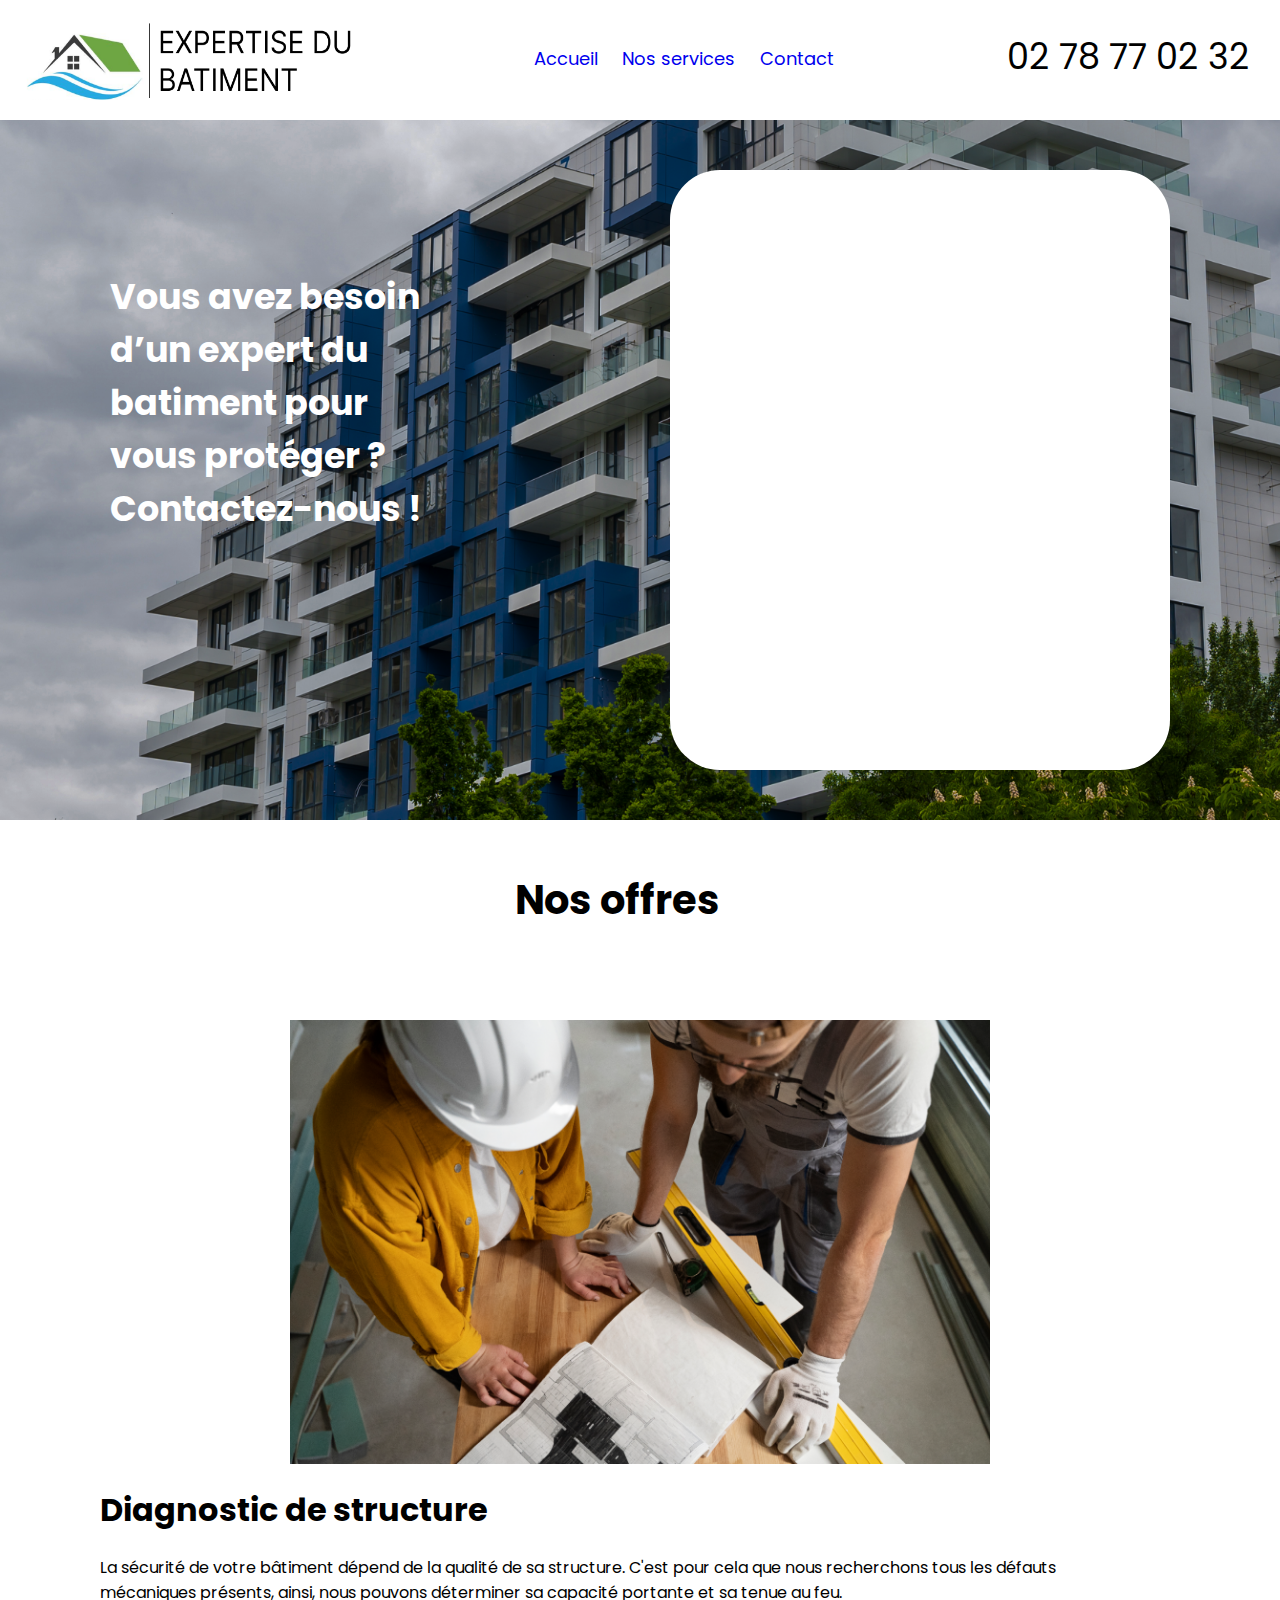
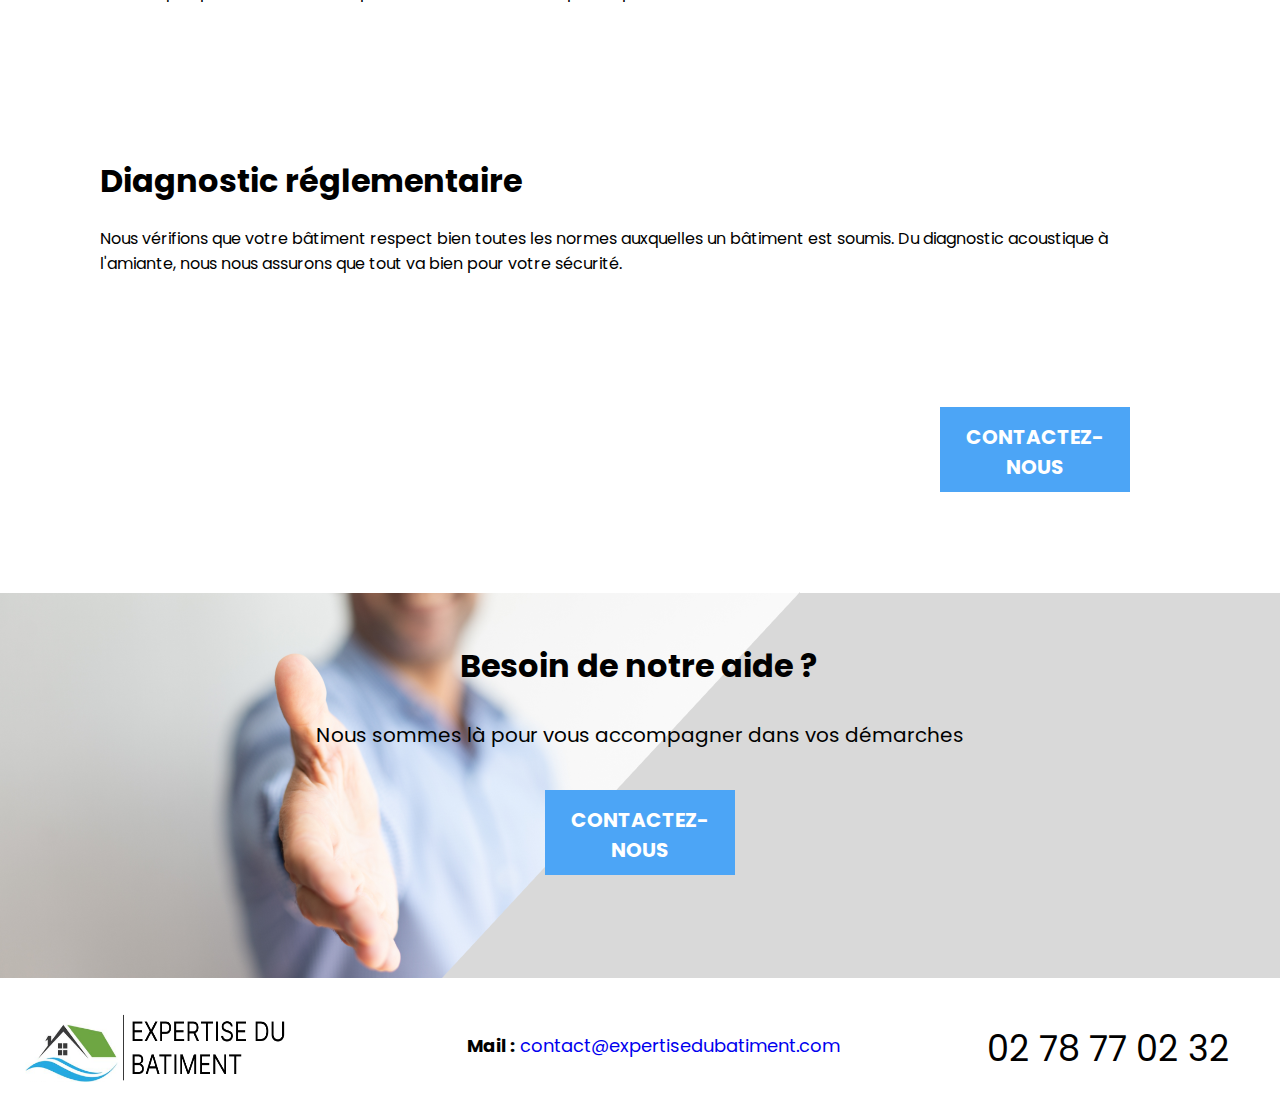
<file: index.html>
<!doctype html>
<html lang="fr">

<head>
  <meta charset="utf-8">
  <title></title>
  <meta name="description" content="">
  <meta name="viewport" content="width=device-width, initial-scale=1">

  <link rel="icon" href="/img/favicon.svg" />

  <link rel="stylesheet" href="css/main.css">

  <link rel="preconnect" href="https://fonts.googleapis.com">
  <link rel="preconnect" href="https://fonts.gstatic.com" crossorigin>
  <link href="https://fonts.googleapis.com/css2?family=Poppins:wght@400;700&display=swap" rel="stylesheet">
</head>

<body>
<header>
  <img id="logoHeader" src="img/logo.png" alt="logoExpertBatiment">
  <div id="containerTexteHeader">
    <div id="accueil"><a href="#page1">Accueil</a></div>
    <div id="nosServices"><a href="#page2">Nos services</a></div>
    <div id="contact"><a href="#pageContact">Contact</a></div>
  </div>
  <a href="tel:02 78 77 02 32" id="telephoneHeader">02 78 77 02 32</a>
</header>
</body>
  <div id="page1">
    <div id="textePage1">Vous avez besoin d’un expert du batiment pour vous protéger ? Contactez-nous !</div>
    <a href="tel:02 78 77 02 32" id="numeroMobile">02 78 77 02 32</a>
    <div id="containerTypeForm"><div data-tf-widget="ihLaabTp" data-tf-iframe-props="title=ExpertBatiment" data-tf-medium="snippet" style="margin-top:40px; width:100%;height:520px;"></div><script src="//embed.typeform.com/next/embed.js"></script></div>
  </div>
  </div>
  <div id="page2">
    <div id="titrePage2">Nos offres</div>
    <div id="containerTexteImagePage2">
      <img id="illustrationPage2" src="img/imagePage2.png" alt="illustrationPage2">
      <div id="containerTexte">
        <div id="texteDigStructure">
          <h1>Diagnostic de structure</h1>
          <p>La sécurité de votre bâtiment dépend de la qualité de sa structure. C'est pour cela que nous recherchons tous les défauts mécaniques présents, ainsi, nous pouvons déterminer sa capacité portante et sa tenue au feu.</p>
        </div>
        <div id="texteDigReglementaire">
          <h1>Diagnostic réglementaire</h1>
          <p> Nous vérifions que votre bâtiment respect bien toutes les normes auxquelles un bâtiment est soumis. Du diagnostic acoustique à l'amiante, nous nous assurons que tout va bien pour votre sécurité.</p>
        </div>
        <a href="#page1"><div id="boutonPage2">CONTACTEZ-NOUS</div></a>
      </div>
    </div>
  </div>
  <div id="pageContact">
    <div id="titreContact"><h1>Besoin de notre aide ?</h1></div>
    <p> Nous sommes là pour vous accompagner dans vos démarches</p>
    <a href="#page1"><div id="boutonContact">CONTACTEZ-NOUS</div></a>
  </div>
<footer>
  <img id="logoFooter" src="img/logo.png" alt="logoFooter">
  <div id="mail"><strong>Mail :</strong> <a href="mailto:contact@expertisedubatiment.com">contact@expertisedubatiment.com</a></div>
  <a href="tel:02 78 77 02 32" id="telFooter">02 78 77 02 32</a>
</footer>
</html>
</file>
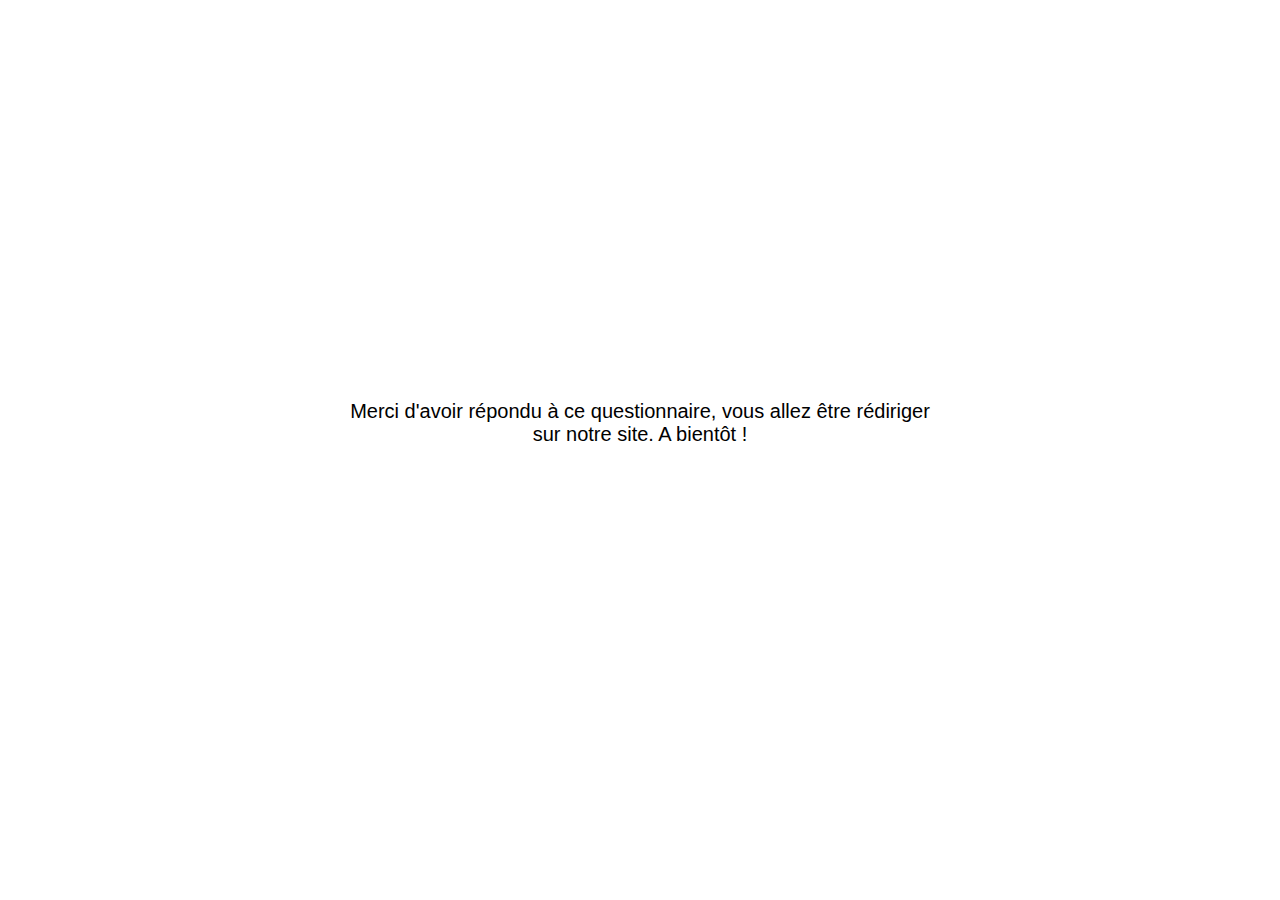
<file: redirection.html>
<!DOCTYPE html>
<html lang="fr">
<head>
    <!-- Google Tag Manager -->
    <script>(function(w,d,s,l,i){w[l]=w[l]||[];w[l].push({'gtm.start':
            new Date().getTime(),event:'gtm.js'});var f=d.getElementsByTagName(s)[0],
        j=d.createElement(s),dl=l!='dataLayer'?'&l='+l:'';j.async=true;j.src=
        'https://www.googletagmanager.com/gtm.js?id='+i+dl;f.parentNode.insertBefore(j,f);
    })(window,document,'script','dataLayer','GTM-NXKPL74');</script>
    <!-- End Google Tag Manager -->

    <meta charset="UTF-8">
    <title>Redirection</title>

    <link rel="stylesheet" href="css/redirection.css">
</head>
<meta name="facebook-domain-verification" content="79qi7hdfkg8cxncdaoymu9qclbwbm1" />

<script>
    setTimeout("window.location.href='index.html'",5000); // delai en millisecondes
</script>
<body>
<!-- Google Tag Manager (noscript) -->
<noscript><iframe src="https://www.googletagmanager.com/ns.html?id=GTM-NXKPL74"
                  height="0" width="0" style="display:none;visibility:hidden"></iframe></noscript>
<!-- End Google Tag Manager (noscript) -->

<div class="background">
    <div class="redirection"> Merci d'avoir répondu à ce questionnaire, vous allez être rédiriger sur notre site. A bientôt !</div>
</div>
<div class="lds-ring"><div></div><div></div><div></div><div></div></div>
</body>
</html>
</file>
<file: css/main.css>
html body{
  padding: 0;
  margin: 0;
  font-family: 'Poppins', sans-serif;
}

#numeroMobile{
  display: none;
}

a{
  text-decoration: none;
}

#accueil{
  color: #000000;
}

#nosServices{
  color: #000000;
}
#contact{
  color: #000000;
}

header{
  height: 120px;
  display: flex;
  justify-content: space-between;
}

#logoHeader{
  width: 350px;
  height: 80px;
  margin: 20px;
}

#containerTexteHeader{
  width:20%;
  height: 20px;
  font-size: 18px;
  display: flex;
  justify-content: space-between;
  margin-top: 45px;
}

#telephoneHeader{
  text-decoration: none;
  color: black;
  font-size: 35px;
  margin: 30px;
}

#page1{
  background-image: url("/img/backgroundPage1.png");
  background-repeat: no-repeat;
  background-size: cover;
  width: 100%;
  display: flex;
  flex-wrap: wrap;
  justify-content: space-between;
}

#textePage1{
  width: 380px;
  height: 400px;
  font-size: 35px;
  font-weight: bolder;
  color: white;
  padding-top: 150px;
  margin-left: 250px;
}

#containerTypeForm{
  margin-top: 150px;
  margin-right: 350px;
  margin-bottom: 150px;
  width: 500px;
  height: 600px;
  background-color: #ffffff;
  border-radius: 50px;
}

#page2{
  width: 100%;
}
#titrePage2{
  width: 250px;
  height: 100px;
  margin-left: 250px;
  font-size: 40px;
  font-weight: bolder;
  margin-top: 100px;
}

#containerTexteImagePage2{
  width: 100%;
  display: flex;
  justify-content: space-between;
}

#illustrationPage2{
  margin-left: 250px;
  width: 700px;
}

#containerTexte{
  width:100%;
}

#texteDigStructure{
  width: 74%;
  height: 230px;
  margin-left: 100px;
}

#texteDigReglementaire{
  width: 74%;
  margin-left: 100px;
}

#boutonPage2{
  width: 190px;
  height: 70px;
  font-size: 20px;
  font-weight: bolder;
  text-align: center;
  color: white;
  background-color: #4CA5F6;
  padding-top: 15px;
  float: right;
  margin-right: 150px;
  margin-left: 100px;
  margin-top: 20px;
}

#boutonPage2:hover{
  background-color: #5da3e7;
}

#pageContact{
  margin-top: 100px;
  width: 100%;
  height: 400px;
  background-image: url("/img/backgroundContact.png");
  background-repeat: no-repeat;
}

#pageContact h1{
  padding-top: 50px;
  margin-left: 60%;
}

#pageContact p{
  margin-left: 53%;
  font-size: 20px;
  padding-top: 30px;
}

#boutonContact{
  width: 190px;
  height: 70px;
  font-size: 20px;
  font-weight: bolder;
  text-align: center;
  color: white;
  background-color: #4CA5F6;
  padding-top: 15px;
  margin-left: 65%;
  margin-top: 60px;
}

#boutonContact:hover{
  background-color: #5da3e7;
}

footer{
  display: flex;
  justify-content: space-between;
}

#logoFooter{
  width: 280px;
  height: 70px;
  margin: 20px;
}

#mail{
  font-size: 18px;
  margin-top: 40px;
}

#telFooter{
  font-size: 35px;
  margin-top: 30px;
  margin-right: 50px;
  text-decoration: none;
  color: black;
}

@media (max-width: 1479px) {

  #containerTexteImagePage2{
    width: 100%;
    display: flex;
    justify-content: space-between;
    flex-wrap: wrap;
  }

  #numeroMobile{
    display: none;
  }

  #textePage1{
    width: 340px;
    height: 300px;
    font-size: 35px;
    font-weight: bolder;
    color: white;
    margin: 0 auto;
  }

  #containerTexteHeader{
    width: 300px;
    height: 20px;
    font-size: 18px;
    display: flex;
    justify-content: space-between;
    margin-top: 45px;
  }

  #containerTypeForm{
    margin: 50px auto;
    width: 500px;
    height: 600px;
    background-color: #ffffff;
    border-radius: 50px;
  }

  #titrePage2{
    margin: 50px auto;
  }

  #illustrationPage2{
    margin: 0 auto;
    width: 700px;
  }

  #texteDigStructure{
    width: 80%;
    height: 250px;
    margin-left: 100px;
  }

  #texteDigReglementaire{
    width: 80%;
    height: 230px;
    margin-left: 100px;
  }

  #pageContact h1{
    margin: 0;
  }

  #titreContact{
    width: 375px;
    margin: 0 auto;
    padding-left: 15px;
  }
  #pageContact p{
    margin: 0 auto;
    text-align: center;
    font-size: 20px;
    padding-top: 30px;
  }

  #boutonContact{
    margin:40px auto;
  }
}


@media (max-width: 991px) {

  #numeroMobile{
    display: none;
  }

  #telephoneHeader{
    display: none;
  }

  #containerTexteHeader{
    display: none;
  }

  #accueil{
    display: none;
    color: white;
  }

  #nosServices{
    display: none;
    color: white;
  }
  #contact{
    display: none;
    color: white;
  }

  #logoHeader{
    width: 350px;
    height: 80px;
    margin: 20px auto;
  }

  header{
    height: 120px;
    display: flex;
  }

  #boutonPage2{
    width: 190px;
    height: 70px;
    font-size: 20px;
    font-weight: bolder;
    text-align: center;
    color: white;
    background-color: #4CA5F6;
    padding-top: 15px;
    float: left;
    margin-right: 150px;
    margin-left: 100px;
    margin-top: 50px;
  }

  #containerTexte{
    width:100%;
  }

  #texteDigStructure{
    width: 80%;
    height: 250px;
    margin: 0 auto;
  }

  #texteDigReglementaire{
    width: 80%;
    height: 230px;
    margin: 50px auto;
  }

  footer{
    flex-direction: column;
  }

  #logoFooter{
    width: 280px;
    height: 70px;
    margin: 20px auto;
  }

  #mail{
    font-size: 18px;
    margin: 0 auto;
  }

  #telFooter{
    font-size: 25px;
    margin: 10px auto;
    text-decoration: none;
    color: black;
  }
}

@media (max-width: 760px) {

  #numeroMobile{
    display: block;
    width: 220px;
    height: 50px;
    margin: 20px auto;
    font-size: 30px;
    font-weight: bold;
    text-decoration: none;
    color: white;
  }
}
</file>
<file: css/redirection.css>
html body{
    padding: 0;
    margin: 0;
    font-family: "Istok Web", sans-serif;
}

.redirection{
    width: 600px;
    font-size: 20px;
    margin: 400px auto;
    text-align: center;
}
</file>
